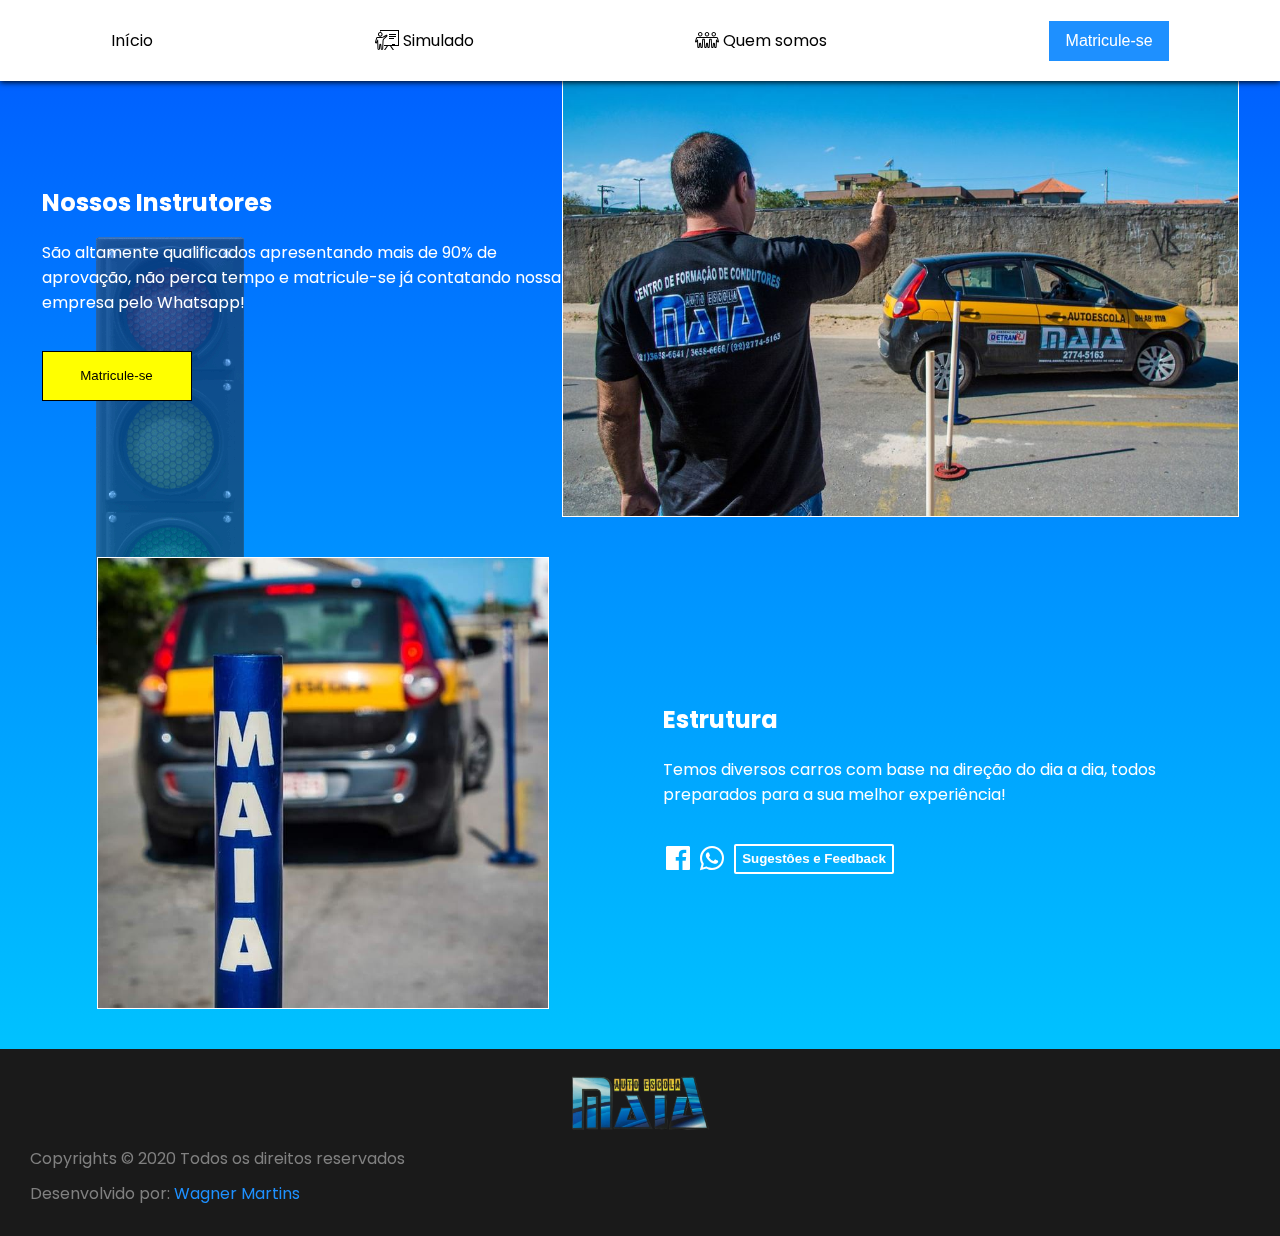
<file: index.html>
<html lang="pt-br">
<head>
    <title>Autoescola Maia</title>
    <link rel="stylesheet" href="static/layout.css">
    <link rel="stylesheet" href="fonts/iconmonstr-iconic-font-1.3.0/css/iconmonstr-iconic-font.min.css">
    <link href="https://fonts.googleapis.com/css2?family=Poppins:wght@400;500&display=swap" rel="stylesheet">
    <link rel="icon" href="static/logo.png">
    <meta name="viewport" content="width=device-width, initial-scale=1, maximum-scale=1">
</head>
<body>
    <header>
    <nav>
        <div id="nav">
        <ul><a class="navlink" href="index.html">Início</a></ul>
        <ul><a class="navlink" href="http://simulado.detran.rj.gov.br/"><img class="icon" src="[data-uri]"> Simulado</a></ul>
        <ul><a class="navlink" href="sobre.html" ><svg class="icon"  width="24" height="24" xmlns="http://www.w3.org/2000/svg" fill-rule="evenodd" clip-rule="evenodd"><path d="M12.005 5.001c-.687 0-1.245.559-1.245 1.246 0 .687.558 1.245 1.245 1.245s1.245-.558 1.245-1.245-.558-1.246-1.245-1.246m0 3.492c-1.238 0-2.245-1.008-2.245-2.246 0-1.239 1.007-2.247 2.245-2.247 1.237 0 2.245 1.008 2.245 2.247 0 1.238-1.008 2.246-2.245 2.246m6.74-3.492c-.686 0-1.245.559-1.245 1.246 0 .687.559 1.245 1.245 1.245.687 0 1.245-.558 1.245-1.245s-.558-1.246-1.245-1.246m0 3.492c-1.238 0-2.245-1.008-2.245-2.246 0-1.239 1.007-2.247 2.245-2.247 1.239 0 2.245 1.008 2.245 2.247 0 1.238-1.006 2.246-2.245 2.246m-13.49-3.492c-.687 0-1.245.559-1.245 1.246 0 .687.558 1.245 1.245 1.245s1.245-.558 1.245-1.245-.558-1.246-1.245-1.246m0 3.492c-1.238 0-2.245-1.008-2.245-2.246 0-1.239 1.007-2.247 2.245-2.247 1.238 0 2.245 1.008 2.245 2.247 0 1.238-1.007 2.246-2.245 2.246m13.665 6.161c.541 0 .979.403 1.018.935.032.438.29 3.26.29 3.26.023.262.425.251.436.002l.315-6.936c.021-.489.67-.662.925-.237l1.097 1.802-1.057-3.329c-.038-.123-.182-.211-.342-.211h-19.203c-.161 0-.305.088-.343.211l-1.06 3.4 1.1-1.873c.262-.43.905-.246.926.237l.314 6.936c.013.244.412.247.437-.002 0 0 .257-2.822.29-3.261.039-.531.476-.934 1.017-.934.465 0 .97.351 1.013.935.033.438.29 3.26.29 3.26.027.264.437.268.437.001.082-1.812.417-7.612.417-7.612.016-.261.231-.467.493-.47 1.007-.011.621-.011 1.624 0 .262.003.477.209.492.47 0 0 .282 5.803.418 7.613.022.292.427.266.436-.001 0 0 .258-2.823.291-3.262.042-.583.548-.934 1.012-.934.47 0 .977.351 1.018.937.033.451.291 3.258.291 3.258.033.255.421.263.436.001.082-1.812.417-7.612.417-7.612.015-.261.232-.467.494-.47.997-.011.615-.011 1.61 0 .262.003.479.209.494.47 0 0 .335 5.8.417 7.613.014.241.414.232.436 0 0 0 .258-2.809.291-3.263.041-.583.547-.934 1.013-.934m1.526 5.346c-.64 0-1.163-.459-1.214-1.065 0 0-.259-2.83-.292-3.273-.069.458-.328 3.273-.328 3.273-.049.606-.571 1.065-1.212 1.065-.655 0-1.189-.485-1.218-1.103-.069-1.498-.31-5.722-.391-7.133h-.654c-.081 1.411-.322 5.635-.391 7.132-.029.619-.563 1.104-1.217 1.104-.641 0-1.163-.459-1.213-1.067 0 0-.259-2.813-.293-3.271-.068.443-.327 3.273-.327 3.273-.05.606-.572 1.065-1.213 1.065-.654 0-1.189-.485-1.218-1.103-.069-1.498-.309-5.721-.39-7.133h-.666c-.081 1.412-.322 5.635-.39 7.132-.029.619-.564 1.104-1.217 1.104-.64 0-1.163-.459-1.215-1.065 0 0-.258-2.83-.291-3.273-.069.443-.327 3.273-.327 3.273-.052.606-.574 1.065-1.214 1.065-.654 0-1.189-.485-1.218-1.103l-.24-5.298-.244.401c-.234.389-.759.569-1.202.413-.389-.136-.651-.494-.651-.891l.041-.268 1.061-3.401c.17-.546.692-.914 1.297-.914h19.203c.595 0 1.129.375 1.298.914l1.059 3.399.041.27c0 .398-.263.755-.652.891-.415.149-.966-.023-1.201-.414l-.245-.401-.24 5.298c-.027.619-.561 1.104-1.216 1.104"/></svg> Quem somos</a></ul>
        <ul><form action="switcher.html">
            <input id="matricula" type="submit" value="Matricule-se">
            </form>
        </ul>
        </div>
    </nav>
    </header>
<div id="body">
<!Body start>
<img class="traffic-light" src="static/traffic-light.gif" alt="traffic-light">
<img class="stop" src="static/stop.png" alt="stop">
<div class="inicio">
    <div id="text-inicio">
        <h2>Nossos Instrutores</h2>
        <p>São altamente qualificados apresentando mais de 90% de aprovação, não perca tempo e matricule-se já contatando nossa empresa pelo Whatsapp!</p>
        <div><form action="switcher.html">
        <input id="matricula-button" type="submit" value="Matricule-se">
        </form></div>
    </div>
    <div>
        <img class="fotos-menu" src="static/capa.jpg">
    </div>
</div>
<div id="inicio2" class="inicio">
    <div id="text-inicio">
        <h2>Estrutura</h2>
        <p>Temos diversos carros com base na direção do dia a dia, todos preparados para a sua melhor experiência!</p>
        <br><a class="facebookbtn" href="https://www.facebook.com/autoescolamaia/"><i class="im im-facebook"></i></a>
        <a class="facebookbtn" href="./switcher.html"><i class="im im-whatsapp"></i></a>
        <button class="feedback" onclick="location.href='http://wa.me/+5521989757597';">Sugestôes e Feedback</button>
    </div>
    <div>
        <img class="fotos-menu" src="static/cardriving.jpg">
    </div>
</div>
<!Body ends>
</div>
<footer>
    <div id="copyright">
        <img id="logo" src="static/logo.png" alt="Logo">
        <p class="copyright-text">Copyrights © 2020 Todos os direitos reservados</p> 
        <p class="copyright-text">Desenvolvido por: <a class="normal-link" href="https://www.instagram.com/__wagner_martins__">Wagner Martins</a></p>
    </div>
</footer>
</body>
</html>
</file>
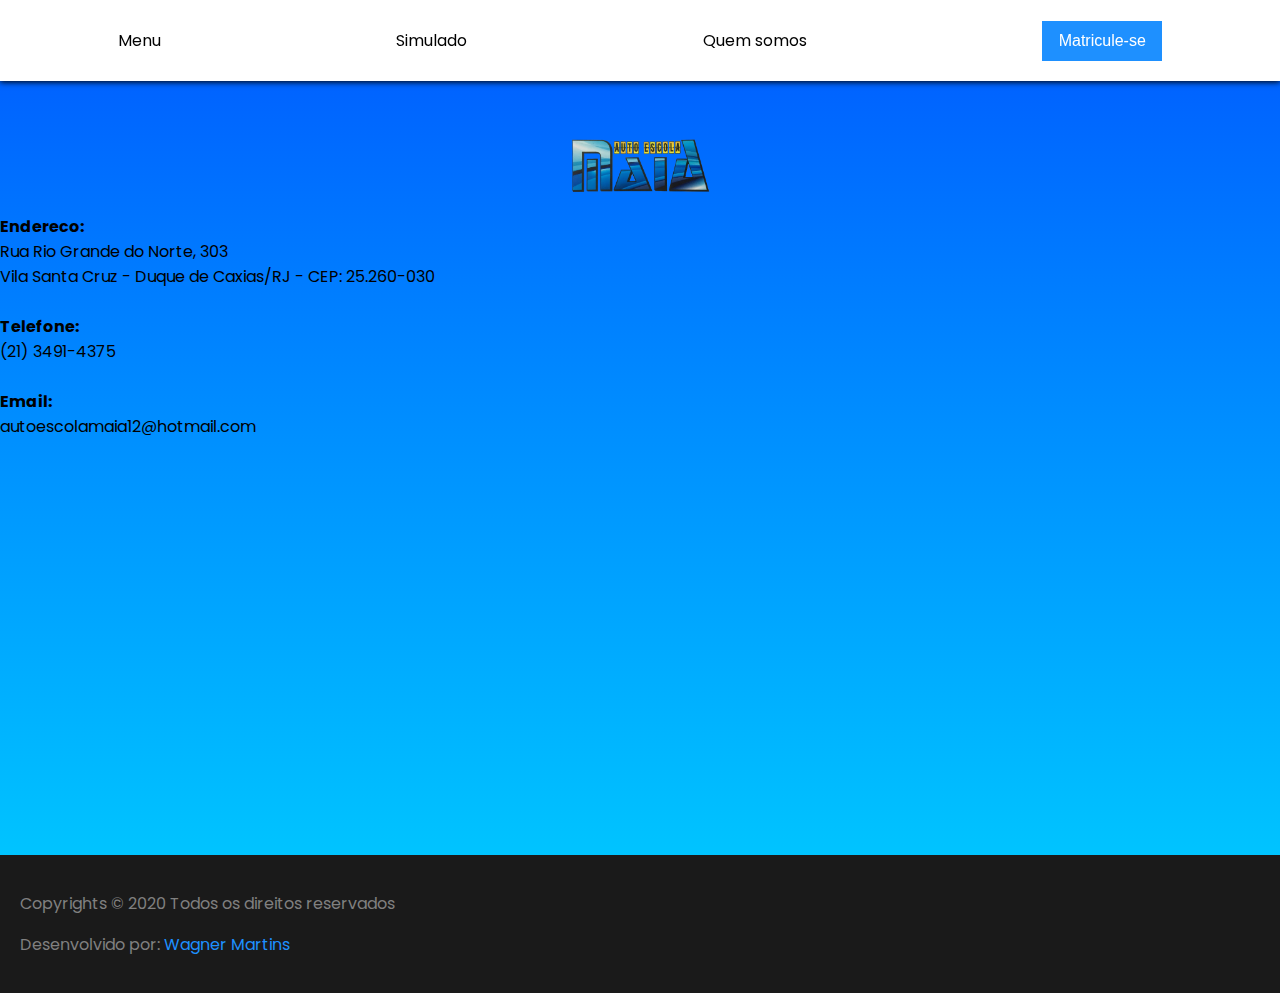
<file: layout.html>
<html lang="pt-br">
<head>
    <title>Autoescola Maia</title>
    <link rel="stylesheet" href="static/layout.css">
    <link href="https://fonts.googleapis.com/css2?family=Poppins:wght@400;500&display=swap" rel="stylesheet">
    <link rel="icon" href="static/logo.png">
</head>
<body>
    <header>
        <img id="logo" src="static/logo.png" alt="Auto Escola Maia">
        <nav>
            <div id="nav">
            <ul><a class="navlink" href="index.html">Menu</a></ul>
            <ul><a class="navlink" href="http://cfcprodutivo.com.br/framework/webservice/simulado/simulado.php?idCliente=305">Simulado</a></ul>
            <ul><a class="navlink" href="sobre.html" >Quem somos</a></ul>
            <ul><form action="switcher.html">
                <input id="matricula" type="submit" value="Matricule-se">
                </form>
            </ul>
            </div>
        </nav>
        </header>
<div id="body">


    <!Body start>


    <!Body ends>


</div>
<footer>
    <div id="item-footer">
            <img id="logo" src="static/logo.png" alt="Logo">
        <div id="address">
                <div id="address-text"><p>
                <strong>Endereco:</strong><br>
                Rua Rio Grande do Norte, 303<br>
                Vila Santa Cruz - Duque de Caxias/RJ - CEP: 25.260-030<br><br>
                <strong>Telefone:</strong><br>
                (21) 3491-4375<br><br>
                <strong>Email:</strong><br>
                autoescolamaia12@hotmail.com
                </p></div>
                <div>
                    <iframe src="https://www.google.com/maps/embed?pb=!1m18!1m12!1m3!1d1461.3355889359636!2d-43.278579635534044!3d-22.641296438940568!2m3!1f0!2f0!3f0!3m2!1i1024!2i768!4f13.1!3m3!1m2!1s0x997367d81839f9%3A0x528d75826251be2b!2sAuto%20Escola%20Maia!5e0!3m2!1spt-BR!2sbr!4v1605536006631!5m2!1spt-BR!2sbr" width="400" height="400" frameborder="0" style="border:0;" allowfullscreen="" aria-hidden="false" tabindex="0"></iframe>
                </div>
        </div>
    </div>
    <div id="copyright">
        <p>Copyrights © 2020 Todos os direitos reservados</p> 
        <p>Desenvolvido por: <a class="normal-link" href="https://www.instagram.com/__wagner_martins__">Wagner Martins</a></p>
    </div>
</footer>
</body>
</html>
</file>
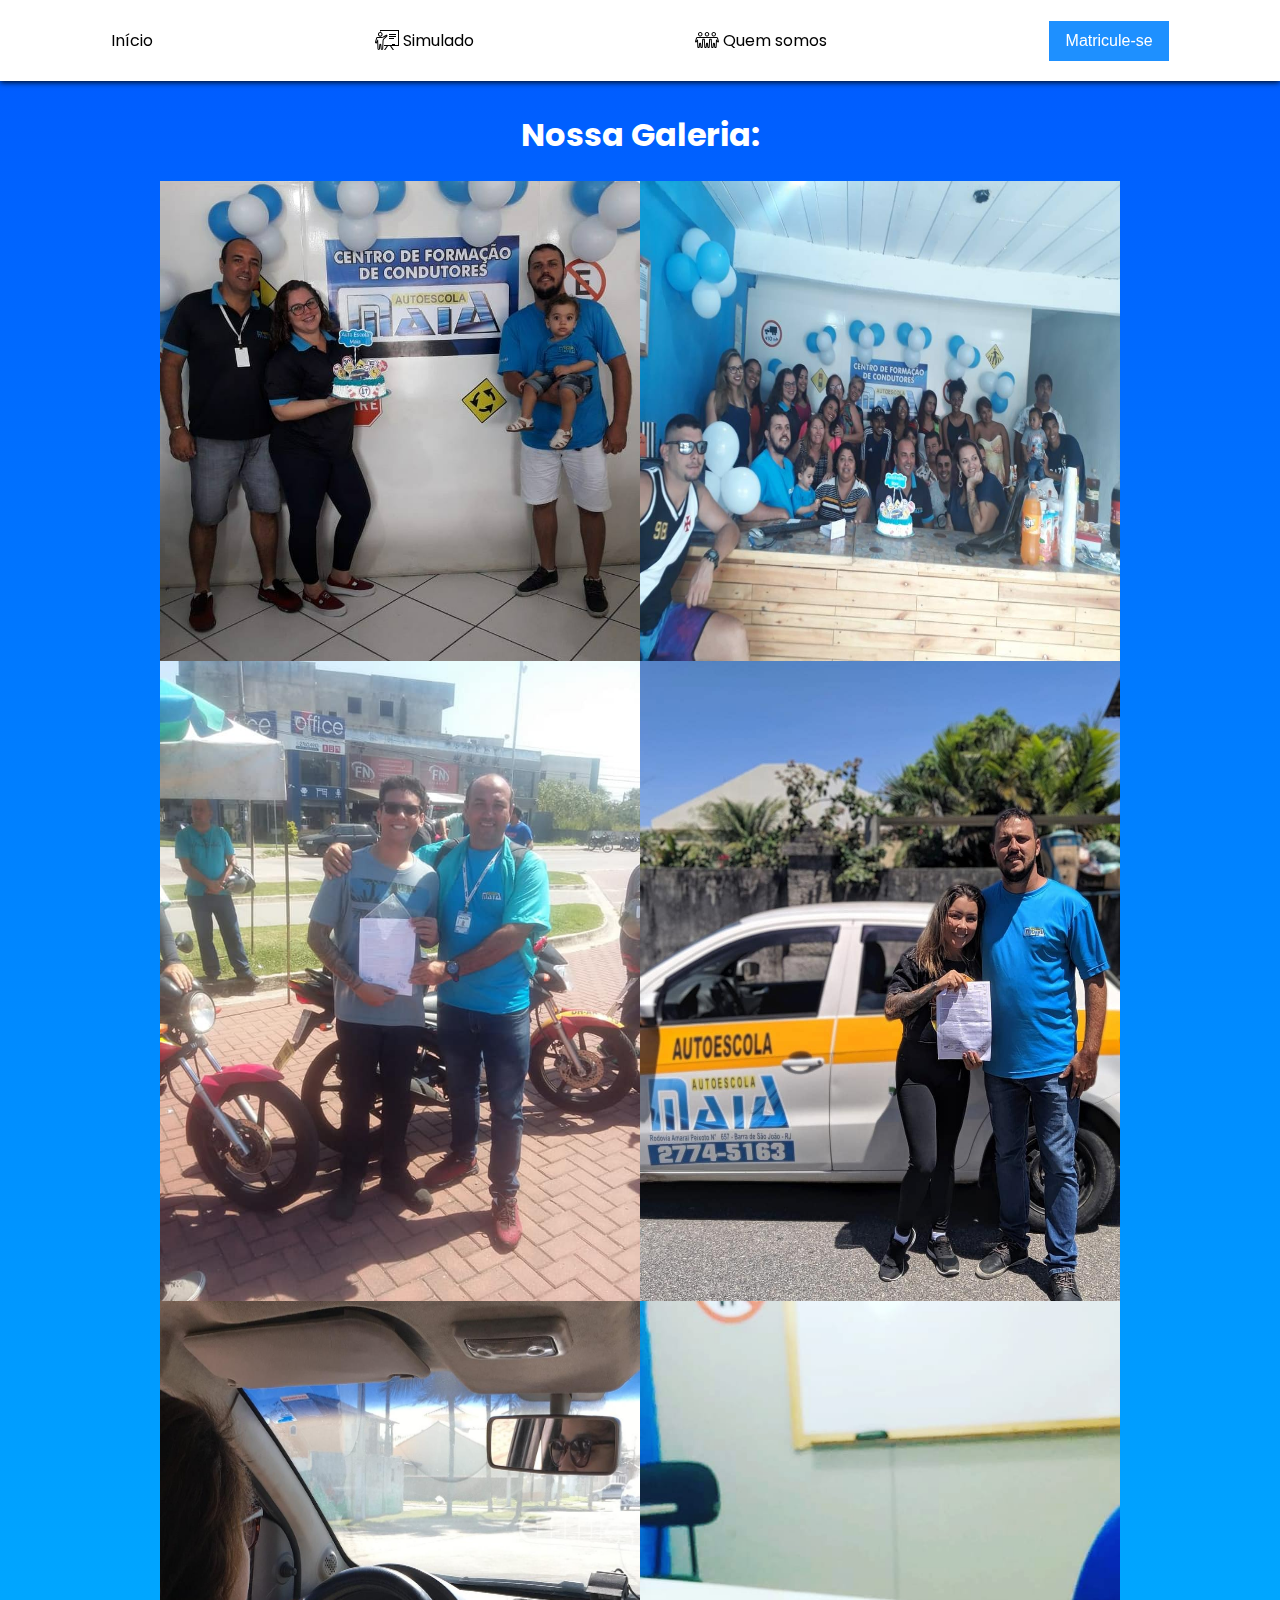
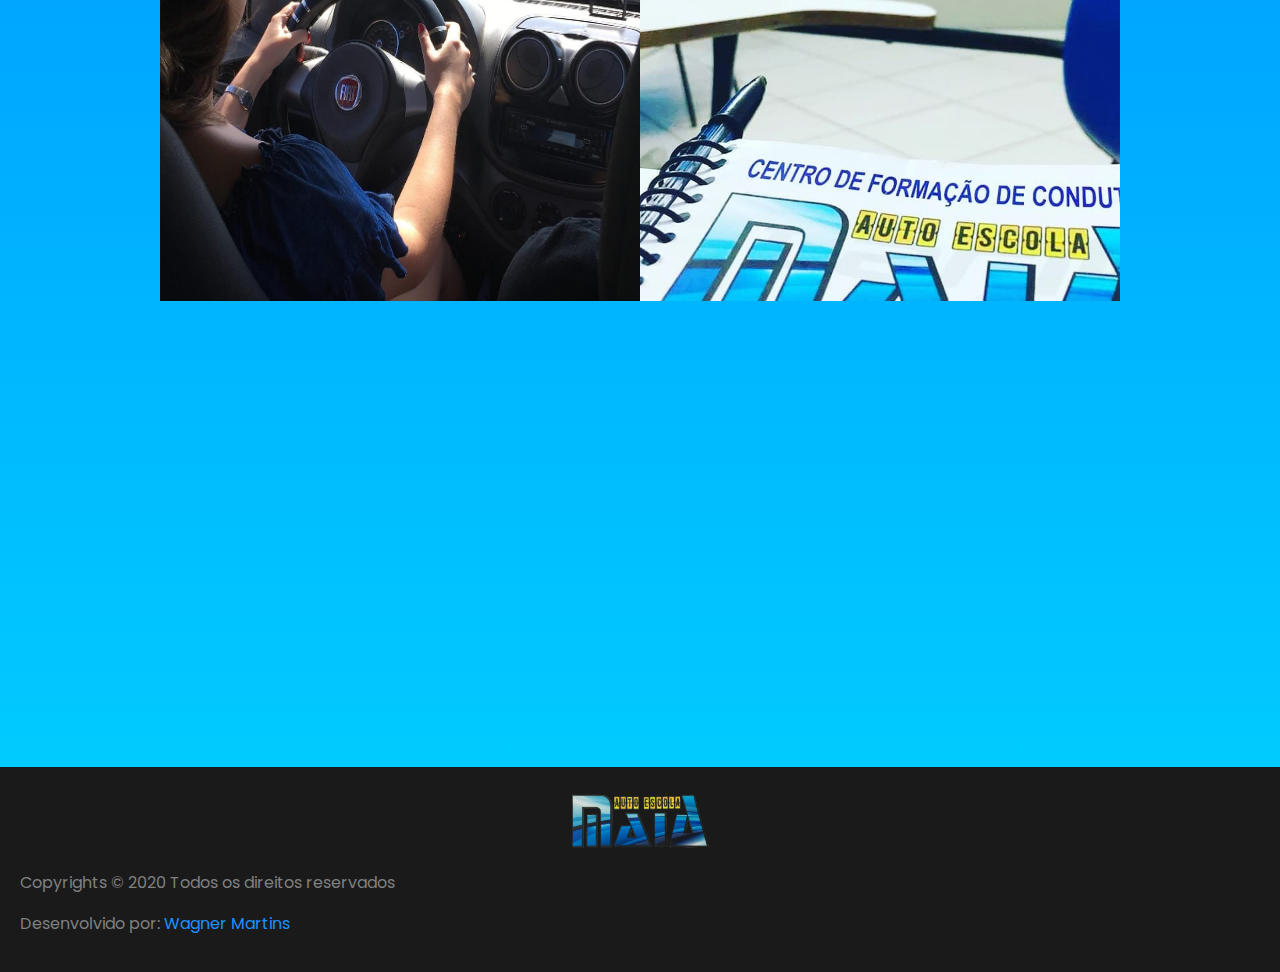
<file: sobre.html>
<html lang="pt-br">
    <head>
        <title>Autoescola Maia</title>
        <link rel="stylesheet" href="static/layout.css">
        <link rel="stylesheet" href="fonts/iconmonstr-iconic-font-1.3.0/css/iconmonstr-iconic-font.min.css">
        <link href="https://fonts.googleapis.com/css2?family=Poppins:wght@400;500&display=swap" rel="stylesheet">
        <link rel="icon" href="static/logo.png">
        <meta name="viewport" content="width=device-width, initial-scale=1, maximum-scale=1">
    </head>
<body>
    <header>
    <nav>
        <div id="nav">
        <ul><a class="navlink" href="index.html">Início</a></ul>
        <ul><a class="navlink" href="http://simulado.detran.rj.gov.br/"><img class="icon" src="[data-uri]"> Simulado</a></ul>
        <ul><a class="navlink" href="sobre.html" ><svg class="icon"  width="24" height="24" xmlns="http://www.w3.org/2000/svg" fill-rule="evenodd" clip-rule="evenodd"><path d="M12.005 5.001c-.687 0-1.245.559-1.245 1.246 0 .687.558 1.245 1.245 1.245s1.245-.558 1.245-1.245-.558-1.246-1.245-1.246m0 3.492c-1.238 0-2.245-1.008-2.245-2.246 0-1.239 1.007-2.247 2.245-2.247 1.237 0 2.245 1.008 2.245 2.247 0 1.238-1.008 2.246-2.245 2.246m6.74-3.492c-.686 0-1.245.559-1.245 1.246 0 .687.559 1.245 1.245 1.245.687 0 1.245-.558 1.245-1.245s-.558-1.246-1.245-1.246m0 3.492c-1.238 0-2.245-1.008-2.245-2.246 0-1.239 1.007-2.247 2.245-2.247 1.239 0 2.245 1.008 2.245 2.247 0 1.238-1.006 2.246-2.245 2.246m-13.49-3.492c-.687 0-1.245.559-1.245 1.246 0 .687.558 1.245 1.245 1.245s1.245-.558 1.245-1.245-.558-1.246-1.245-1.246m0 3.492c-1.238 0-2.245-1.008-2.245-2.246 0-1.239 1.007-2.247 2.245-2.247 1.238 0 2.245 1.008 2.245 2.247 0 1.238-1.007 2.246-2.245 2.246m13.665 6.161c.541 0 .979.403 1.018.935.032.438.29 3.26.29 3.26.023.262.425.251.436.002l.315-6.936c.021-.489.67-.662.925-.237l1.097 1.802-1.057-3.329c-.038-.123-.182-.211-.342-.211h-19.203c-.161 0-.305.088-.343.211l-1.06 3.4 1.1-1.873c.262-.43.905-.246.926.237l.314 6.936c.013.244.412.247.437-.002 0 0 .257-2.822.29-3.261.039-.531.476-.934 1.017-.934.465 0 .97.351 1.013.935.033.438.29 3.26.29 3.26.027.264.437.268.437.001.082-1.812.417-7.612.417-7.612.016-.261.231-.467.493-.47 1.007-.011.621-.011 1.624 0 .262.003.477.209.492.47 0 0 .282 5.803.418 7.613.022.292.427.266.436-.001 0 0 .258-2.823.291-3.262.042-.583.548-.934 1.012-.934.47 0 .977.351 1.018.937.033.451.291 3.258.291 3.258.033.255.421.263.436.001.082-1.812.417-7.612.417-7.612.015-.261.232-.467.494-.47.997-.011.615-.011 1.61 0 .262.003.479.209.494.47 0 0 .335 5.8.417 7.613.014.241.414.232.436 0 0 0 .258-2.809.291-3.263.041-.583.547-.934 1.013-.934m1.526 5.346c-.64 0-1.163-.459-1.214-1.065 0 0-.259-2.83-.292-3.273-.069.458-.328 3.273-.328 3.273-.049.606-.571 1.065-1.212 1.065-.655 0-1.189-.485-1.218-1.103-.069-1.498-.31-5.722-.391-7.133h-.654c-.081 1.411-.322 5.635-.391 7.132-.029.619-.563 1.104-1.217 1.104-.641 0-1.163-.459-1.213-1.067 0 0-.259-2.813-.293-3.271-.068.443-.327 3.273-.327 3.273-.05.606-.572 1.065-1.213 1.065-.654 0-1.189-.485-1.218-1.103-.069-1.498-.309-5.721-.39-7.133h-.666c-.081 1.412-.322 5.635-.39 7.132-.029.619-.564 1.104-1.217 1.104-.64 0-1.163-.459-1.215-1.065 0 0-.258-2.83-.291-3.273-.069.443-.327 3.273-.327 3.273-.052.606-.574 1.065-1.214 1.065-.654 0-1.189-.485-1.218-1.103l-.24-5.298-.244.401c-.234.389-.759.569-1.202.413-.389-.136-.651-.494-.651-.891l.041-.268 1.061-3.401c.17-.546.692-.914 1.297-.914h19.203c.595 0 1.129.375 1.298.914l1.059 3.399.041.27c0 .398-.263.755-.652.891-.415.149-.966-.023-1.201-.414l-.245-.401-.24 5.298c-.027.619-.561 1.104-1.216 1.104"/></svg> Quem somos</a></ul>
        <ul><form action="switcher.html">
            <input id="matricula" type="submit" value="Matricule-se">
            </form>
        </ul>
        </div>
    </nav>
    </header>
<div id="body">
<!Body start>
    <div id="body">
        <h1 class="galery">Nossa Galeria:</h1>
        <div class="album-photos">
            <img src="static/comemoracao.jpg" alt="aniversário maia">
            <img src="static/aniversariomaia.jpg" alt="aniversário maia">
            <img src="static/alunos2.jpg" alt="aprovados">
            <img src="static/alunosjpg" alt="aprovados">
            <img src="static/studentdriving.jpg" alt="aula">
            <img src="static/notebook.jpg" alt="notebook">
        </div>
        <div class="facebook-post">
            <iframe class="facebook-video" src="https://www.facebook.com/plugins/video.php?href=https%3A%2F%2Fwww.facebook.com%2Fmaia.dabarra.5%2Fvideos%2F674939546360819%2F&show_text=1&width=560" width="560" height="386" style="border:none;overflow:hidden" scrolling="no" frameborder="0" allowfullscreen="true" allow="autoplay; clipboard-write; encrypted-media; picture-in-picture; web-share" allowFullScreen="true"></iframe>
        </div>
    </div>
    <!Body ends>
</div>
<footer>
    <div id="copyright">
        <img id="logo" src="static/logo.png" alt="Logo">
        <p>Copyrights © 2020 Todos os direitos reservados</p> 
        <p>Desenvolvido por: <a class="normal-link" href="https://www.instagram.com/__wagner_martins__">Wagner Martins</a></p>
    </div>
</footer>
</body>
</html>
</file>
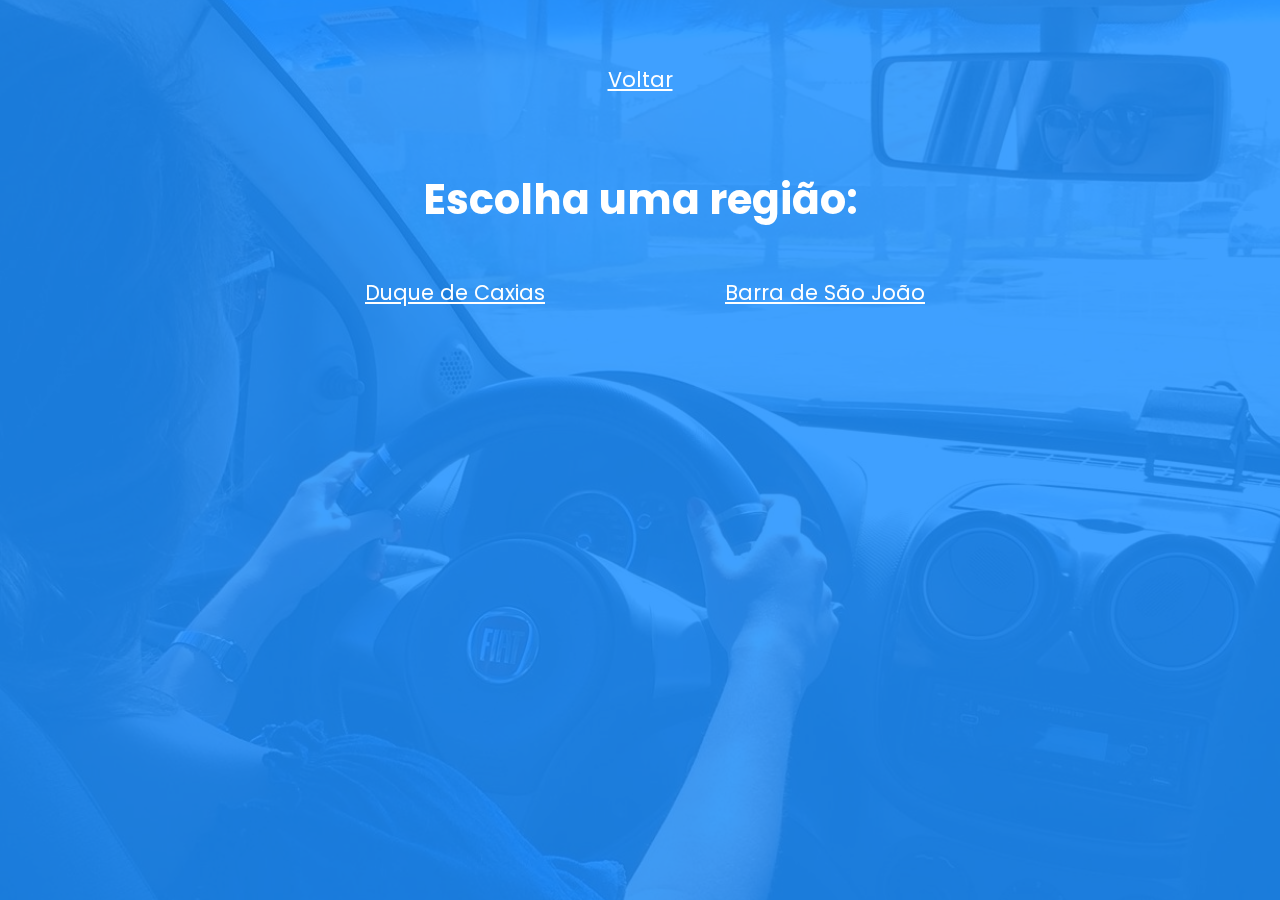
<file: switcher.html>
<html>
    <head>
        <title>Autoescola Maia</title>
        <meta name="viewport" content="width=device-width, initial-scale=1, maximum-scale=1">
        <link href="https://fonts.googleapis.com/css2?family=Poppins:wght@400;500&display=swap" rel="stylesheet">
        <link rel="icon" href="static/logo.png">
        <style>
            body{
                font-family: 'Poppins', sans-serif;
                font-weight: 400;
                margin: 0px;
                padding: 0px;
                background-color: dodgerblue;
                color: white;
                font-size: 130%;
            }
            a{
                text-decoration: none;
                margin-top: 5%;
                text-decoration: underline;
            }
            a:visited, a:link{color: white;}
            a:hover{color:black;}
            
            .choose{
                display: flex;
                flex-direction: column;
                justify-content: center;
                align-items: center;
                text-align: center;
            }
            img{
                position: fixed;
                z-index: -1;
                top: 50%;
                left:50%;
                width: 100%;
                min-width: 1280px;
                transform: translate(-50%,-50%);
                opacity: 0.15;
            }
            .links{
                display: flex;
                justify-content: space-between;
                align-items: center;
            }
            .links-content{
                display: flex;
                flex-direction: column;
                justify-content: center;
            }
            iframe{
                margin: 10px;
            }
            @media screen and (max-width:425px) {
                .links{
                    flex-direction: column;
                }
                iframe{width:200px;height:200px;}
                body
                .choose{size: auto;}
                a{font-size: large;}
                h1{font-size: x-large;}
            }
        </style>
    </head>
    <body>
        <img src="static/studentdriving.jpg" alt="Student Driving">
        <div class="choose">
        <a style="margin-bottom:5vh" href="index.html">Voltar</a>
        <h1>Escolha uma região:</h1>
        <div class="links">
            <div class="links-content">
            <a href="https://wa.me/+5521965123905">Duque de Caxias</a>
            <iframe src="https://www.google.com/maps/embed?pb=!1m14!1m8!1m3!1d942892.3005974789!2d-43.194065!3d-22.6100122!3m2!1i1024!2i768!4f13.1!3m3!1m2!1s0x997367d81839f9%3A0x528d75826251be2b!2sAuto%20Escola%20Maia!5e0!3m2!1sen!2sbr!4v1607372323612!5m2!1sen!2sbr" width="350px" height="350px" frameborder="0" style="border:0;" allowfullscreen="" aria-hidden="false" tabindex="0"></iframe>
            </div>
            <div class="links-content">
            <a href="https://wa.me/+5522997705501">Barra de São João</a>
            <iframe src="https://www.google.com/maps/embed?pb=!1m14!1m8!1m3!1d942892.3005974789!2d-43.194065!3d-22.6100122!3m2!1i1024!2i768!4f13.1!3m3!1m2!1s0x0%3A0x11e35d481979a5c3!2sMaia%20Driving%20School!5e0!3m2!1sen!2sbr!4v1607374775481!5m2!1sen!2sbr" width="350" height="350px" frameborder="0" style="border:0;" allowfullscreen="" aria-hidden="false" tabindex="0"></iframe>
            </div>
        </div>
        </div>
    </body>
</html>
</file>
<file: static/layout.css>
body{
    font-family: 'Poppins', sans-serif;
    font-weight: 400;
    margin: 0px;
    padding: 0px;
    background: linear-gradient(180deg, rgb(0,89,255) 0%, rgba(0, 213, 255) 100%);
}
#body{
    padding: 20px;
    padding-top: 5vh;
}
#logo {
    position: relative;
    left: 50%;
    transform: translate(-50%);
    width: 150px;
}
#nav {
    position: fixed;
    top: 0;
    background-color: white;
    width: 100%;
    height: 9vh;
    min-height: 60px;
    max-height: 100px;
    z-index: 1;
    display: flex;
    justify-content: space-around;
    align-items: center;
    box-shadow: 0px 1px 6px black;
    animation: updrop 0.6s ease;
}
#nav ul{margin: 0;padding:0;line-height: 3;}
.icon{
    position: relative;
    top: 6;
}
a {
    text-decoration: none;
}
.navlink:visited, .navlink:link {
    color: inherit;
}
.navlink:hover {
    color: dodgerblue;
}
.traffic-light{
    opacity: 0.5;
    position: fixed;
    top: 25vh;
    z-index: -1;
    animation: downdrop 0.6s ease;
}
.stop {
    opacity: 0.5;
    width: 200px;
    position: fixed;
    top: 70vh;
    left: 23%;
    z-index: -2;
    animation: downdrop 0.6s ease;
}
.fotos-menu{
    height: 450px;
    border: 1px solid white;
    animation: drop 1s ease;
}
.inicio {
    display: flex;
    justify-content: center;
    align-items: center;
    padding: 20px;
}
#inicio2 {
    flex-direction: row-reverse;
    justify-content: space-around;
}
#text-inicio {
    color: white;
    animation: drop 1s ease;
    max-width: 520px;
}

#matricula-button {
    width: 150px;
    height: 50px;
    background-color: yellow;
    border: 1px solid black;
    color: black;
    cursor: pointer;
    margin-top: 20px;
}
#copyright {
    background-color: rgb(26, 26, 26);
    color: gray;
    padding: 20px;
}
.copyright-text{
    margin: 10px;
}

.normal-link {
    color: dodgerblue;
}
.normal-link:hover{
    color: white;
}
#matricula {
    border: 1px solid dodgerblue;
    background-color: dodgerblue;
    color: white;
    font-size: medium;
    width: 120px;
    height: 40px;
    cursor: pointer;
}
#matricula:hover {
    background-color: white;
    color: dodgerblue;
}
#nav form {
    margin: 0px;
}

.facebookbtn {
    margin: 3px;
    color: white;
    border: none;
    background-color: transparent;    
}
.facebookbtn:visited{color:inherit;}
.facebookbtn:hover{color: black;}

.facebook-post {
    display: flex;
    justify-content: center;
    margin: 20px;
    animation: drop 1s ease;
}
.facebook-video {width: 600px;min-height: 150px;}
.album-photos img{
    max-width: 40%;
}
.album-photos{
    max-width: 100%;
    display: flex;
    justify-content:center;
    flex-direction: row;
    flex-wrap: wrap;
}
.galery{color: white;text-align: center;animation:drop 0.6 ease;}

.feedback {
    transform: translateY(-7px);
    margin: 3px;
    color: white;
    background-color: transparent;
    border: 2px solid white;
    border-radius: 2px;
    font-weight: 700;
    width: 160px;
    height: 30px;
}
.feedback:hover{
    color: black;
    cursor: pointer;
    border: 2px solid black;
}



@keyframes drop {
    0% {
        opacity: 0;
        transform: translateX(100px);
    }
    100% {
        opacity: 1;
        transform: translateX(0px);
    }
}
@keyframes updrop {
    0% {
        transform: translateY(-100px);
    }
    100% {
        transform: translateY(0px);
    }
}
@keyframes downdrop {
    0%{
        transform: translateY(100px);
    }
    100%{
        transform: translateY(0px);
    }
}



@media screen and (max-width: 950px){
    .inicio {
        flex-direction: column-reverse;
    }
    #inicio2 {flex-direction: column-reverse;}
    #text-inicio {
        text-align: center;
        margin: none;
    }
    #address {
        flex-direction: column-reverse;
    }
    #address-text {
        width: auto;
    }
    .fotos-menu {
        height: 300px;
    }
    .traffic-light{top: 50vh;width:200}
    .stop{left:70%;width: 200;}
}
@media screen and (max-width: 425px){
    .stop{left: 50%;}
    .fotos-menu{height: 30vh;}
    iframe{width:220px;height:220px;}
    .navlink {font-size: 12px;}
    #matricula{width:90px;height:20px;font-size:12px}
}
@media screen and (max-width: 375px){
    .stop{display: none;}
}
</file>
<file: fonts/iconmonstr-iconic-font-1.3.0/css/iconmonstr-iconic-font.min.css>
/*!
 * iconmonstr iconic font v1.3.0
 * Created by Alexander Kahlkopf - http://iconmonstr.com - @iconmonstr
 * License - http://iconmonstr.com/license
 */@font-face{font-family:iconmonstr-iconic-font;src:url(../fonts/iconmonstr-iconic-font.woff2?v=1.3.0) format('woff2'),url(../fonts/iconmonstr-iconic-font.woff?v=1.3.0) format('woff'),url(../fonts/iconmonstr-iconic-font.ttf?v=1.3.0) format('truetype')}.im{display:inline-block;font:normal normal normal 24px/1 'iconmonstr-iconic-font';text-rendering:auto;-webkit-font-smoothing:antialiased;-moz-osx-font-smoothing:grayscale}.im-angle-right:before{content:'\e001'}.im-angle-left:before{content:'\e002'}.im-angle-down:before{content:'\e003'}.im-angle-up:before{content:'\e004'}.im-angle-right-circle:before{content:'\e005'}.im-angle-left-circle:before{content:'\e006'}.im-angle-down-circle:before{content:'\e007'}.im-angle-up-circle:before{content:'\e008'}.im-arrow-right:before{content:'\e009'}.im-arrow-left:before{content:'\e00a'}.im-arrow-down:before{content:'\e00b'}.im-arrow-up:before{content:'\e00c'}.im-arrow-right-circle:before{content:'\e00d'}.im-arrow-left-circle:before{content:'\e00e'}.im-arrow-down-circle:before{content:'\e00f'}.im-arrow-up-circle:before{content:'\e010'}.im-care-right:before{content:'\e011'}.im-care-left:before{content:'\e012'}.im-care-down:before{content:'\e013'}.im-care-up:before{content:'\e014'}.im-forbidden:before{content:'\e015'}.im-printer:before{content:'\e016'}.im-menu:before{content:'\e017'}.im-menu-list:before{content:'\e018'}.im-quote-left:before{content:'\e019'}.im-quote-right:before{content:'\e01a'}.im-bell:before{content:'\e01b'}.im-bell-off:before{content:'\e01c'}.im-bookmark:before{content:'\e01d'}.im-briefcase:before{content:'\e01e'}.im-calendar:before{content:'\e01f'}.im-photo-camera:before{content:'\e020'}.im-video-camera:before{content:'\e021'}.im-microphone:before{content:'\e022'}.im-check-mark:before{content:'\e023'}.im-check-mark-circle:before{content:'\e024'}.im-check-square-o:before{content:'\e025'}.im-check-square:before{content:'\e026'}.im-check-square-i:before{content:'\e027'}.im-square-o:before{content:'\e028'}.im-radio-button-circle-o:before{content:'\e029'}.im-radio-button-circle:before{content:'\e02a'}.im-circle-o:before{content:'\e02b'}.im-clock-o:before{content:'\e02c'}.im-cloud:before{content:'\e02d'}.im-cloud-download:before{content:'\e02e'}.im-cloud-upload:before{content:'\e02f'}.im-code:before{content:'\e030'}.im-speech-bubble:before{content:'\e031'}.im-speech-bubble-comment:before{content:'\e032'}.im-speech-bubble-comments:before{content:'\e033'}.im-copy:before{content:'\e034'}.im-credit-card:before{content:'\e035'}.im-crown:before{content:'\e036'}.im-database:before{content:'\e037'}.im-computer:before{content:'\e038'}.im-download:before{content:'\e039'}.im-upload:before{content:'\e03a'}.im-pencil:before{content:'\e03b'}.im-edit-off:before{content:'\e03c'}.im-play:before{content:'\e03d'}.im-pause:before{content:'\e03e'}.im-stop:before{content:'\e03f'}.im-eject:before{content:'\e040'}.im-previous:before{content:'\e041'}.im-next:before{content:'\e042'}.im-loop:before{content:'\e043'}.im-random:before{content:'\e044'}.im-menu-dot-h:before{content:'\e045'}.im-menu-dot-v:before{content:'\e046'}.im-mail:before{content:'\e047'}.im-info:before{content:'\e048'}.im-warning:before{content:'\e049'}.im-question:before{content:'\e04a'}.im-link:before{content:'\e04b'}.im-unlink:before{content:'\e04c'}.im-external-link:before{content:'\e04d'}.im-eye:before{content:'\e04e'}.im-eye-off:before{content:'\e04f'}.im-file:before{content:'\e050'}.im-file-o:before{content:'\e051'}.im-files-o:before{content:'\e052'}.im-video:before{content:'\e053'}.im-audio:before{content:'\e054'}.im-picture-o:before{content:'\e055'}.im-flag:before{content:'\e056'}.im-folder:before{content:'\e057'}.im-folder-open:before{content:'\e058'}.im-smiley-o:before{content:'\e059'}.im-frown-o:before{content:'\e05a'}.im-gear:before{content:'\e05b'}.im-globe:before{content:'\e05c'}.im-heart:before{content:'\e05d'}.im-home:before{content:'\e05e'}.im-inbox:before{content:'\e05f'}.im-key:before{content:'\e060'}.im-lock:before{content:'\e061'}.im-lock-open:before{content:'\e062'}.im-task-o:before{content:'\e063'}.im-filter:before{content:'\e064'}.im-light-bulb:before{content:'\e065'}.im-flash:before{content:'\e066'}.im-map-o:before{content:'\e067'}.im-location:before{content:'\e068'}.im-maximize:before{content:'\e069'}.im-minimize:before{content:'\e06a'}.im-fullscreen:before{content:'\e06b'}.im-mobile:before{content:'\e06c'}.im-phone:before{content:'\e06d'}.im-coin:before{content:'\e06e'}.im-banknote:before{content:'\e06f'}.im-paper-clip:before{content:'\e070'}.im-bar-chart:before{content:'\e071'}.im-plus:before{content:'\e072'}.im-minus:before{content:'\e073'}.im-plus-circle:before{content:'\e074'}.im-minus-circle:before{content:'\e075'}.im-undo:before{content:'\e076'}.im-redo:before{content:'\e077'}.im-rocket:before{content:'\e078'}.im-rss:before{content:'\e079'}.im-magnifier:before{content:'\e07a'}.im-magnifier-plus:before{content:'\e07b'}.im-magnifier-minus:before{content:'\e07c'}.im-share:before{content:'\e07d'}.im-shield:before{content:'\e07e'}.im-shopping-cart:before{content:'\e07f'}.im-sign-in:before{content:'\e080'}.im-sign-out:before{content:'\e081'}.im-spinner:before{content:'\e082'}.im-star:before{content:'\e083'}.im-star-half:before{content:'\e084'}.im-star-o:before{content:'\e085'}.im-sync:before{content:'\e086'}.im-table:before{content:'\e087'}.im-window-o:before{content:'\e088'}.im-windows-o:before{content:'\e089'}.im-thumb-up:before{content:'\e08a'}.im-thumb-down:before{content:'\e08b'}.im-x-mark:before{content:'\e08c'}.im-x-mark-circle:before{content:'\e08d'}.im-trash-can:before{content:'\e08e'}.im-user-male:before{content:'\e08f'}.im-user-female:before{content:'\e090'}.im-user-circle:before{content:'\e091'}.im-users:before{content:'\e092'}.im-volume:before{content:'\e093'}.im-volume-off:before{content:'\e094'}.im-wifi:before{content:'\e095'}.im-tools:before{content:'\e096'}.im-dashboard:before{content:'\e097'}.im-archive:before{content:'\e098'}.im-save:before{content:'\e099'}.im-floppy-disk:before{content:'\e09a'}.im-sitemap:before{content:'\e09b'}.im-toggle:before{content:'\e09c'}.im-tag:before{content:'\e09d'}.im-tags:before{content:'\e09e'}.im-wizard:before{content:'\e09f'}.im-book:before{content:'\e0a0'}.im-fire:before{content:'\e0a1'}.im-id-card:before{content:'\e0a2'}.im-note-o:before{content:'\e0a3'}.im-control-panel:before{content:'\e0a4'}.im-facebook:before{content:'\e0a5'}.im-facebook-like:before{content:'\e0a6'}.im-twitter:before{content:'\e0a7'}.im-amazon:before{content:'\e0a8'}.im-android-os:before{content:'\e0a9'}.im-apple-os:before{content:'\e0aa'}.im-windows-os:before{content:'\e0ab'}.im-linux-os:before{content:'\e0ac'}.im-chrome:before{content:'\e0ad'}.im-ie:before{content:'\e0ae'}.im-edge:before{content:'\e0af'}.im-firefox:before{content:'\e0b0'}.im-safari:before{content:'\e0b1'}.im-opera:before{content:'\e0b2'}.im-behance:before{content:'\e0b3'}.im-blogger:before{content:'\e0b4'}.im-flickr:before{content:'\e0b5'}.im-github:before{content:'\e0b6'}.im-google-plus:before{content:'\e0b7'}.im-instagram:before{content:'\e0b8'}.im-linkedin:before{content:'\e0b9'}.im-pinterest:before{content:'\e0ba'}.im-skype:before{content:'\e0bb'}.im-snapchat:before{content:'\e0bc'}.im-soundcloud:before{content:'\e0bd'}.im-stackoverflow:before{content:'\e0be'}.im-stumbleupon:before{content:'\e0bf'}.im-tumblr:before{content:'\e0c0'}.im-xing:before{content:'\e0c1'}.im-youtube:before{content:'\e0c2'}.im-reddit:before{content:'\e0c3'}.im-vimeo:before{content:'\e0c4'}.im-vk:before{content:'\e0c5'}.im-whatsapp:before{content:'\e0c6'}.im-paypal:before{content:'\e0c7'}.im-twitch:before{content:'\e0c8'}.im-drop:before{content:'\e0c9'}.im-sun:before{content:'\e0ca'}.im-certificate-o:before{content:'\e0cb'}.im-graduation-hat:before{content:'\e0cc'}.im-store:before{content:'\e0cd'}.im-pin:before{content:'\e0ce'}.im-navigation:before{content:'\e0cf'}.im-keyboard:before{content:'\e0d0'}.im-cursor:before{content:'\e0d1'}.im-monitor-o:before{content:'\e0d2'}.im-laptop-o:before{content:'\e0d3'}.im-power:before{content:'\e0d4'}.im-pie-chart:before{content:'\e0d5'}.im-line-chart-up:before{content:'\e0d6'}.im-clock:before{content:'\e0d7'}.im-flip-chart-o:before{content:'\e0d8'}.im-gift:before{content:'\e0d9'}.im-leaf:before{content:'\e0da'}.im-bug:before{content:'\e0db'}.im-coffee:before{content:'\e0dc'}.im-diamond-o:before{content:'\e0dd'}.im-bell-active:before{content:'\e0de'}.im-history:before{content:'\e0df'}.im-gamepad:before{content:'\e0e0'}.im-binoculars:before{content:'\e0e1'}.im-paperplane:before{content:'\e0e2'}.im-wrench:before{content:'\e0e3'}.im-newspaper-o:before{content:'\e0e4'}.im-lifebuoy:before{content:'\e0e5'}.im-fingerprint:before{content:'\e0e6'}.im-date-o:before{content:'\e0e7'}.im-network:before{content:'\e0e8'}.im-target:before{content:'\e0e9'}.im-user-settings:before{content:'\e0ea'}.im-radio:before{content:'\e0eb'}.im-bank:before{content:'\e0ec'}.im-calculator:before{content:'\e0ed'}.im-battery-empty:before{content:'\e0ee'}.im-battery:before{content:'\e0ef'}.im-battery-full:before{content:'\e0f0'}.im-check-mark-circle-o:before{content:'\e0f1'}.im-x-mark-circle-o:before{content:'\e0f2'}.im-cube:before{content:'\e0f3'}.im-cubes:before{content:'\e0f4'}.im-warning-circle:before{content:'\e0f5'}.im-timer:before{content:'\e0f6'}.im-hashtag:before{content:'\e0f7'}.im-pointer:before{content:'\e0f8'}.im-paintbrush:before{content:'\e0f9'}.im-server:before{content:'\e0fa'}.im-car:before{content:'\e0fb'}.im-edit:before{content:'\e0fc'}.im-flask:before{content:'\e0fd'}.im-language:before{content:'\e0fe'}.im-anchor:before{content:'\e0ff'}.im-trophy:before{content:'\e100'}.im-umbrella:before{content:'\e101'}.im-cc-amex:before{content:'\e102'}.im-cc-visa:before{content:'\e103'}.im-cc-mastercard:before{content:'\e104'}.im-cc-paypal:before{content:'\e105'}.im-cc-amazon:before{content:'\e106'}.im-cc-bitcoin:before{content:'\e107'}.im-direction:before{content:'\e108'}.im-gift-card:before{content:'\e109'}.im-newsletter:before{content:'\e10a'}.im-ribbon:before{content:'\e10b'}.im-award:before{content:'\e10c'}.im-first-aid:before{content:'\e10d'}.im-cookie:before{content:'\e10e'}.im-data:before{content:'\e10f'}.im-data-delete:before{content:'\e110'}.im-data-validate:before{content:'\e111'}.im-import:before{content:'\e112'}.im-export:before{content:'\e113'}.im-reset:before{content:'\e114'}.im-radar:before{content:'\e115'}.im-idea:before{content:'\e116'}.im-pizza:before{content:'\e117'}.im-truck:before{content:'\e118'}.im-support:before{content:'\e119'}.im-color-fan:before{content:'\e11a'}.im-layer:before{content:'\e11b'}.im-factory:before{content:'\e11c'}.im-apartment:before{content:'\e11d'}.im-plane:before{content:'\e11e'}.im-headphones:before{content:'\e11f'}.im-megaphone:before{content:'\e120'}.im-folder-add:before{content:'\e121'}.im-barcode:before{content:'\e122'}.im-accessibility:before{content:'\e123'}.im-plugin:before{content:'\e124'}.im-pulse:before{content:'\e125'}.im-spotify:before{content:'\e126'}.im-dribbble:before{content:'\e127'}.im-google-play:before{content:'\e128'}.im-facebook-messenger:before{content:'\e129'}.im-wechat:before{content:'\e12a'}.im-line:before{content:'\e12b'}.im-git:before{content:'\e12c'}
</file>
